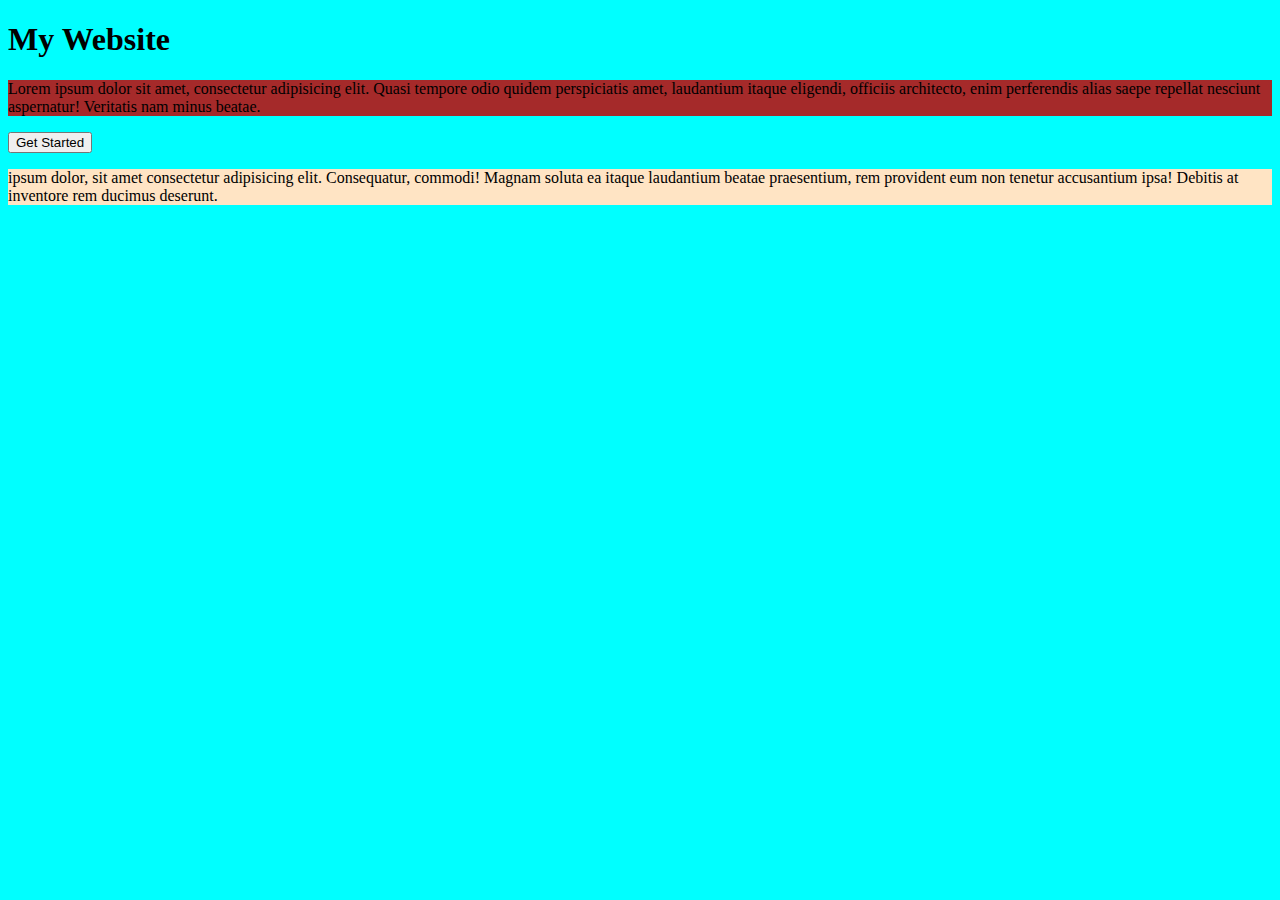
<file: index.html>
<!DOCTYPE html>
<html lang="en">
  <head>
    <meta charset="UTF-8" />
    <meta name="viewport" content="width=device-width, initial-scale=1.0" />
    <title>Document</title>
    <h1>My Website</h1>
    <p>
      Lorem ipsum dolor sit amet, consectetur adipisicing elit. Quasi tempore
      odio quidem perspiciatis amet, laudantium itaque eligendi, officiis
      architecto, enim perferendis alias saepe repellat nesciunt aspernatur!
      Veritatis nam minus beatae.
    </p>
    <button>Get Started</button>

    <!-- Internal css(not recommened except for testing).Has highest priority -->
    <p style="background-color: bisque">
      ipsum dolor, sit amet consectetur adipisicing elit. Consequatur, commodi!
      Magnam soluta ea itaque laudantium beatae praesentium, rem provident eum
      non tenetur accusantium ipsa! Debitis at inventore rem ducimus deserunt.
    </p>

    <!-- Internal css(not recommended) -->
    <style>
      p {
        background-color: aqua;
      }
    </style>

    <!-- External css(recommended) -->
    <link rel="stylesheet" href="style.css" />

    <link rel="shortcut icon" href="image/favicon.ico" type="image/x-icon">

    <!-- Note-Both internal and external css have same priority.CSS has cascading nature which means execution happens from top to
    bottom and whatever is written down takes higher priority except incase of inline css.
    So in this case colour will be brown as external css is below internla css -->
  </head>
  <body></body>
</html>
</file>
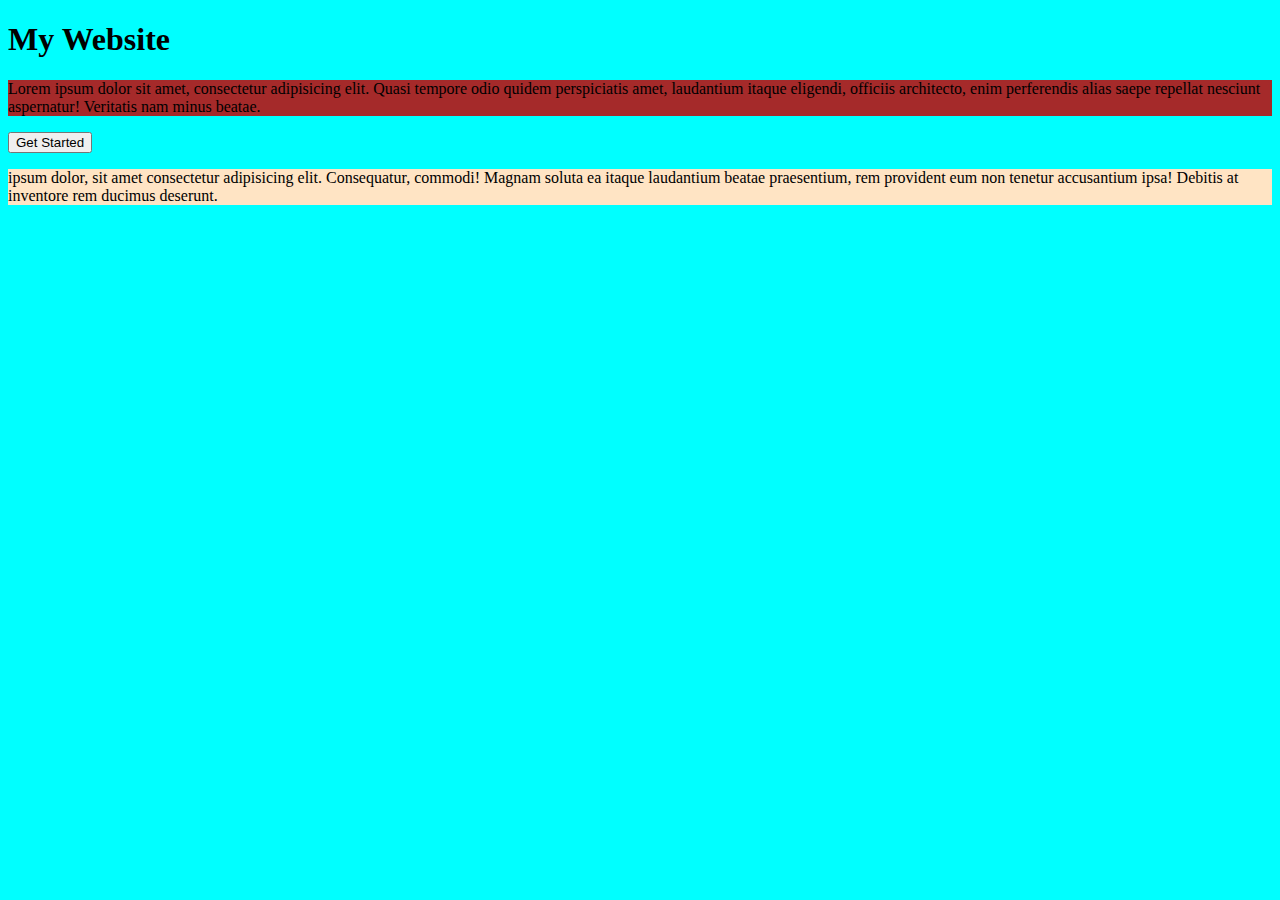
<file: 1.Introduction/index.html>
<!DOCTYPE html>
<html lang="en">
  <head>
    <meta charset="UTF-8" />
    <meta name="viewport" content="width=device-width, initial-scale=1.0" />
    <title>Document</title>
    <h1>My Website</h1>
    <p>
      Lorem ipsum dolor sit amet, consectetur adipisicing elit. Quasi tempore
      odio quidem perspiciatis amet, laudantium itaque eligendi, officiis
      architecto, enim perferendis alias saepe repellat nesciunt aspernatur!
      Veritatis nam minus beatae.
    </p>
    <button>Get Started</button>

    <!-- Inline css(not recommened except for testing) has highest priority -->
    <p style="background-color: bisque">
      ipsum dolor, sit amet consectetur adipisicing elit. Consequatur, commodi!
      Magnam soluta ea itaque laudantium beatae praesentium, rem provident eum
      non tenetur accusantium ipsa! Debitis at inventore rem ducimus deserunt.
    </p>

    <!-- Internal css(not recommended) -->
    <style>
      p {
        background-color: aqua;
      }
    </style>

    <!-- External css(recommended) -->
    <link rel="stylesheet" href="style.css" />

    <link rel="shortcut icon" href="image/favicon.ico" type="image/x-icon">

    <!-- Note-Both internal and external css have same priority.CSS has cascading nature which means execution happens from top to
    bottom and whatever is written down takes higher priority except incase of inline css.
    So in this case colour will be brown as external css is below internla css -->
  </head>
  <body></body>
</html>
</file>
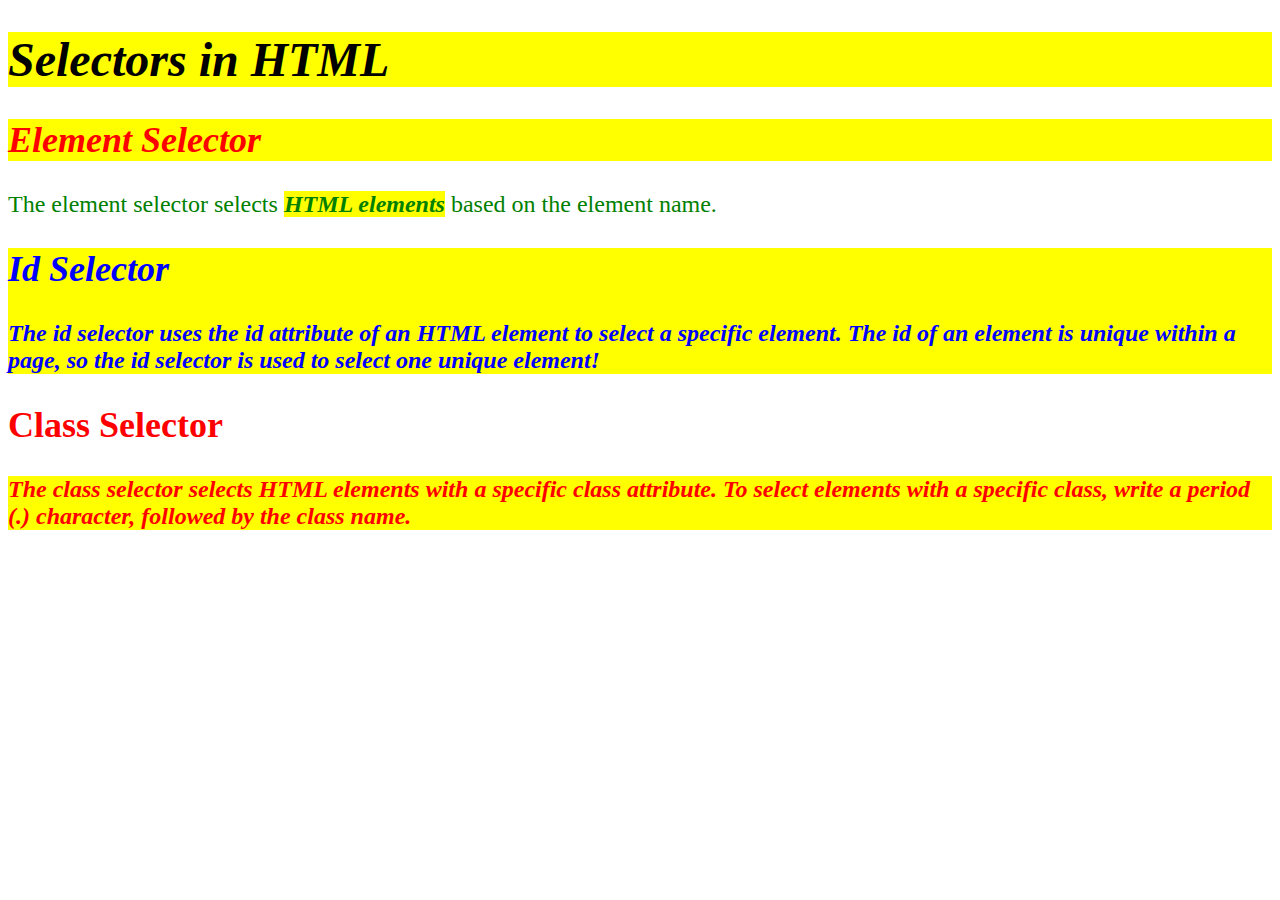
<file: 2.Selectors/index.html>
<!DOCTYPE html>
<html lang="en">
  <head>
    <meta charset="UTF-8" />
    <meta http-equiv="X-UA-Compatible" content="IE=edge" />
    <meta name="viewport" content="width=device-width, initial-scale=1.0" />
    <title>Selectors in HTML</title>

    <link rel="stylesheet" href="style.css" />
  </head>
  <body>
    <header>
      <h1 class="highlight">Selectors in HTML</h1>
    </header>
    <main>
      <article id="first">
        <h2 class="highlight">Element Selector</h2>
        <p>
          The element selector selects
          <span class="highlight">HTML elements</span> based on the element
          name.
        </p>
      </article>

      <!-- Because #(id) has higher priority than class,
         red colour is seen and as blue is mentioned later
         so red is overriden to blue(cascading) -->

      <article id="second" class="purple highlight">
        <h2>Id Selector</h2>
        <p>
          The id selector uses the id attribute of an HTML element to select a
          specific element. The id of an element is unique within a page, so the
          id selector is used to select one unique element!
        </p>
      </article>

      <!-- Because #(id) has higher priority than class,
         red colour is seen -->

      <article id="third" class="purple">
        <h2>Class Selector</h2>
        <p class="highlight">
          The class selector selects HTML elements with a specific class
          attribute. To select elements with a specific class, write a period
          (.) character, followed by the class name.
        </p>
      </article>
    </main>
  </body>
</html>
</file>
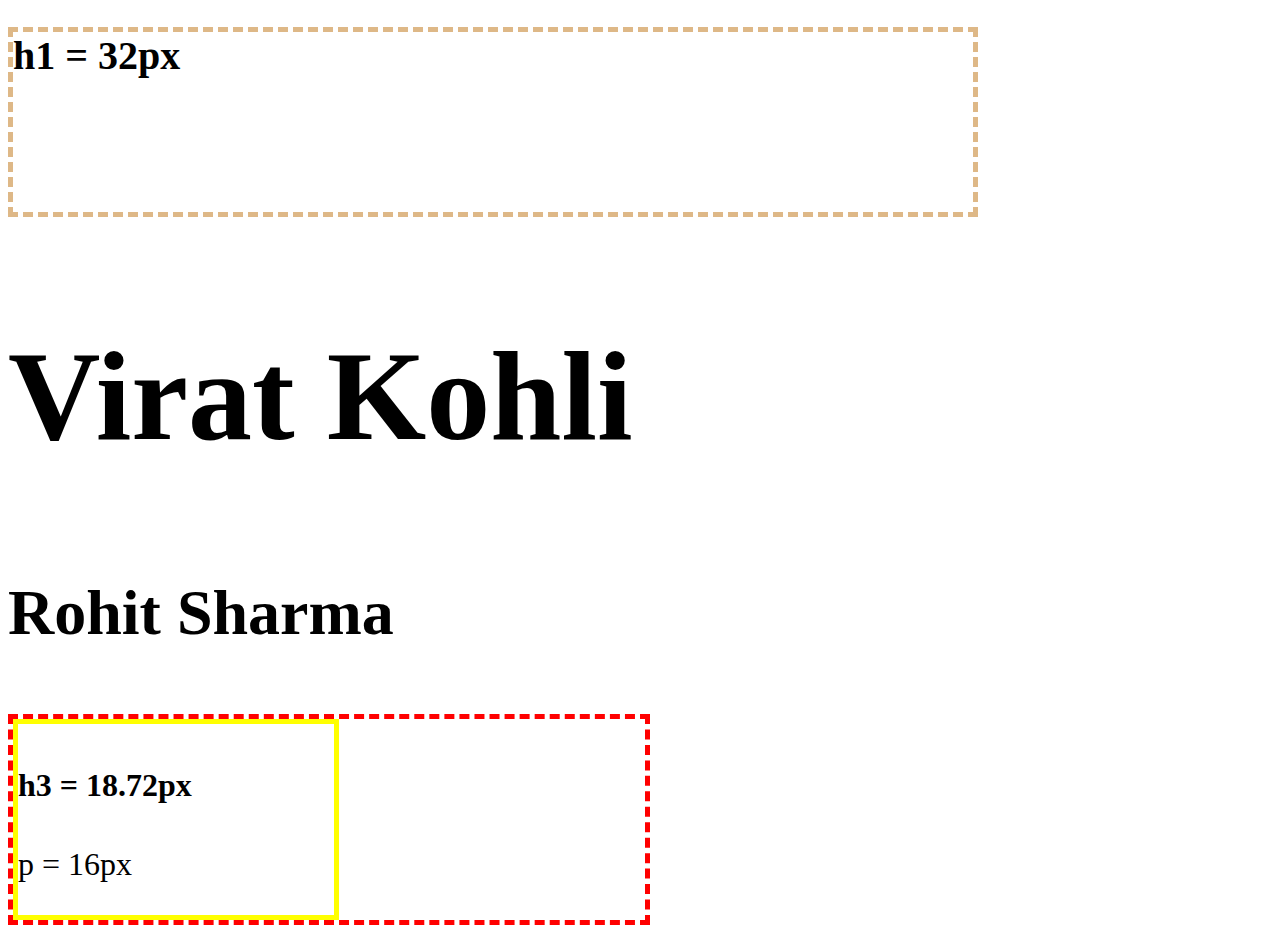
<file: 3.Units/index.html>
<!DOCTYPE html>
<html lang="en">
<head>
    <meta charset="UTF-8">
    <meta http-equiv="X-UA-Compatible" content="IE=edge">
    <meta name="viewport" content="width=device-width, initial-scale=1.0">
    <title>Units in CSS</title>

    <link rel="stylesheet" href="style.css">
</head>
<body>

    <header>
        <h1>h1 = 32px</h1>
        <h2>Virat Kohli</h2>
        <h3>Rohit Sharma</h3>
    </header>
    <main>
        <section>
            <h4>h3 = 18.72px</h2>
            <p>p = 16px</p>
        </section>
    </main>

</body>
</html>
</file>
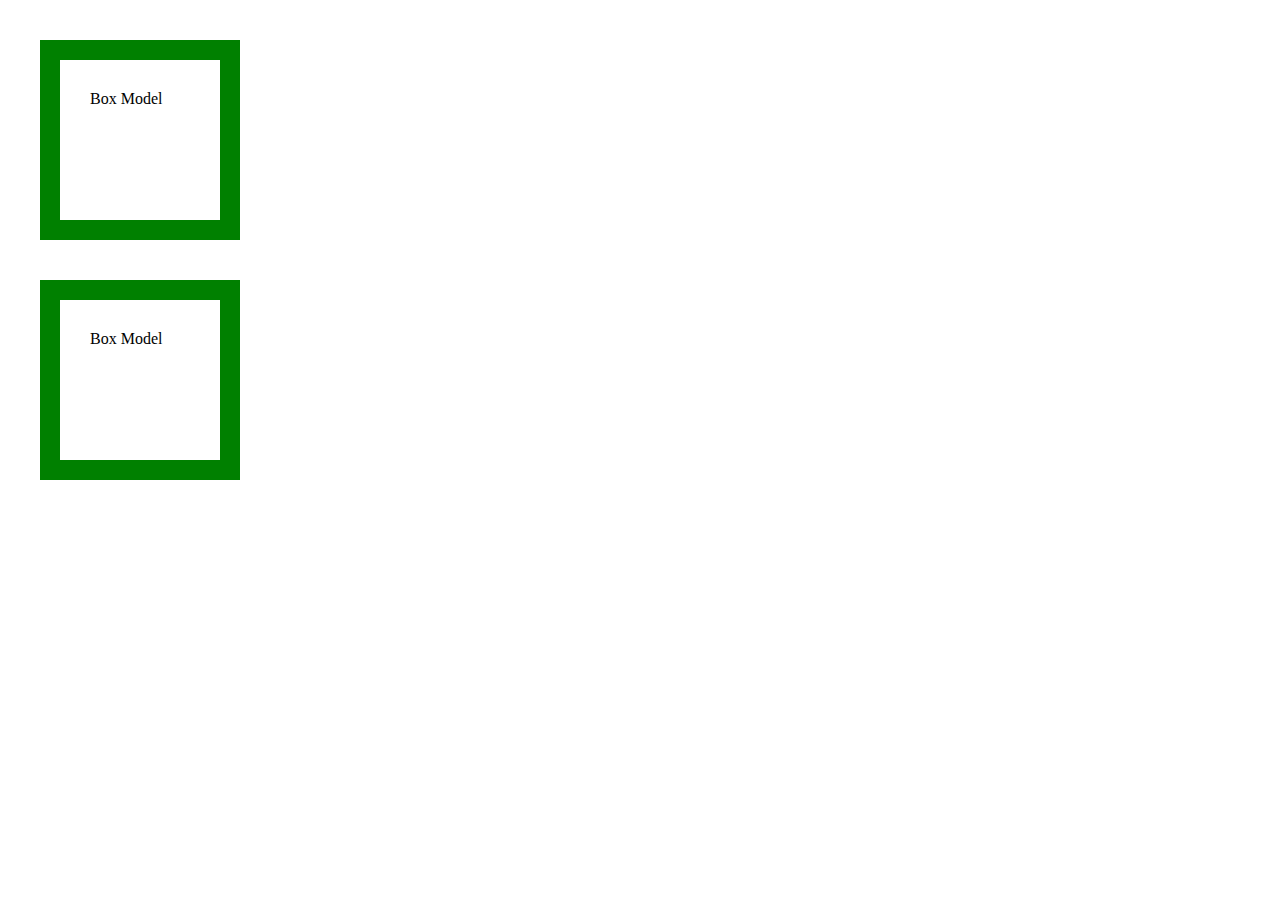
<file: 4.Box Model/index.html>
<!DOCTYPE html>
<html lang="en">
  <head>
    <meta charset="UTF-8" />
    <meta name="viewport" content="width=device-width, initial-scale=1.0" />
    <title>Document</title>
    <link rel="stylesheet" href="style.css" />
  </head>
  <body>
    <div class="box">Box Model</div> 
    <div class="box">Box Model</div>

    <!-- The separation between two divs is due to the margin declared -->
    <!-- div tag is a pure container for adding styling -->
  </body>
</html>
</file>
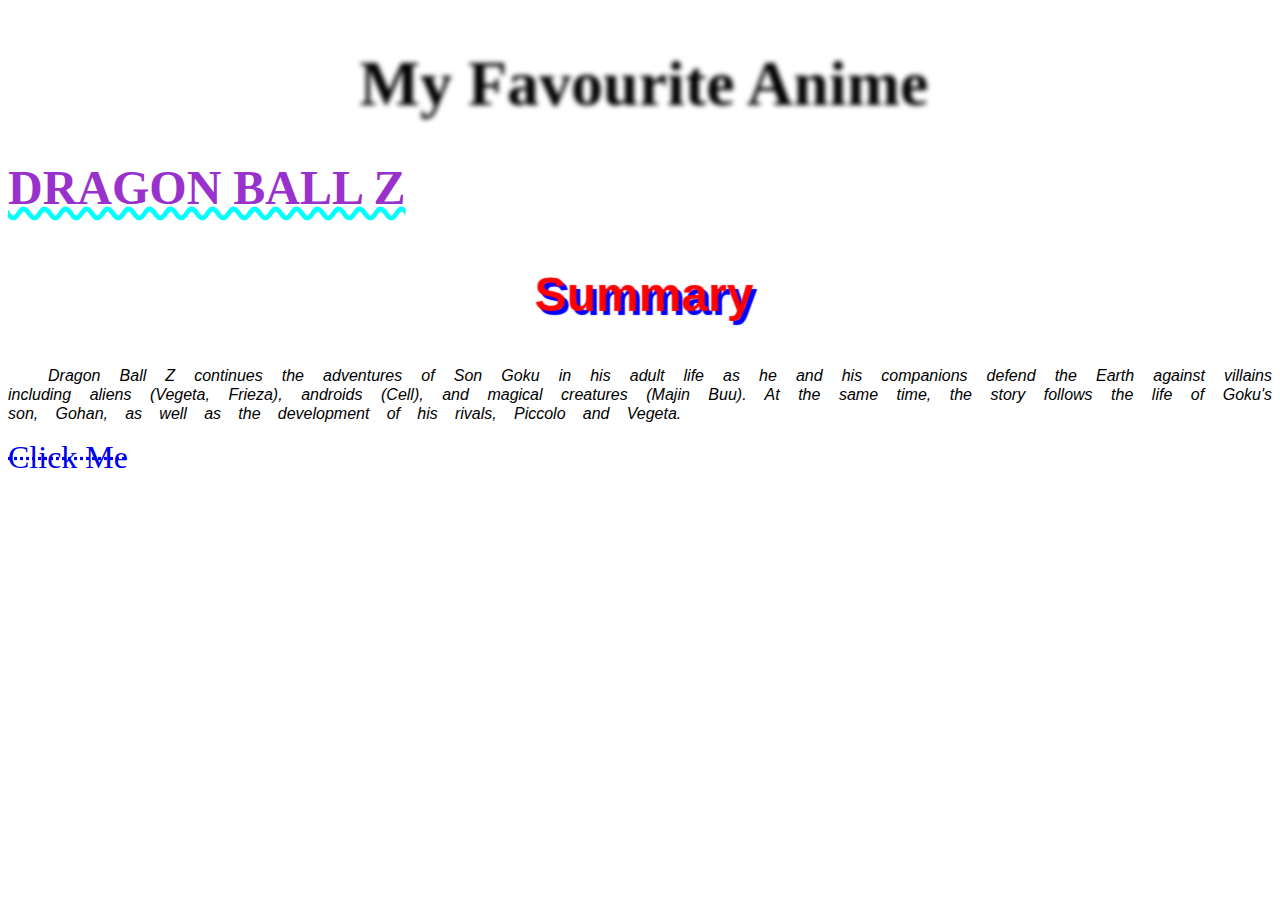
<file: 5.Text and Fonts/index.html>
<!DOCTYPE html>
<html lang="en">
  <head>
    <meta charset="UTF-8" />
    <meta http-equiv="X-UA-Compatible" content="IE=edge" />
    <meta name="viewport" content="width=device-width, initial-scale=1.0" />
    <title>Text And Font</title>

    <link rel="stylesheet" href="style.css" />
  </head>
  <body>
    <h1>My favourite anime</h1>
    <h2>Dragon Ball Z</h2>
    <h3>Summary</h3>
    <p>
      Dragon Ball Z continues the adventures of Son Goku in his adult life as he
      and his companions defend the Earth against villains including aliens
      (Vegeta, Frieza), androids (Cell), and magical creatures (Majin Buu). At
      the same time, the story follows the life of Goku's son, Gohan, as well as
      the development of his rivals, Piccolo and Vegeta.
    </p>
    <a href="#">Click Me</a>
  </body>
</html>
</file>
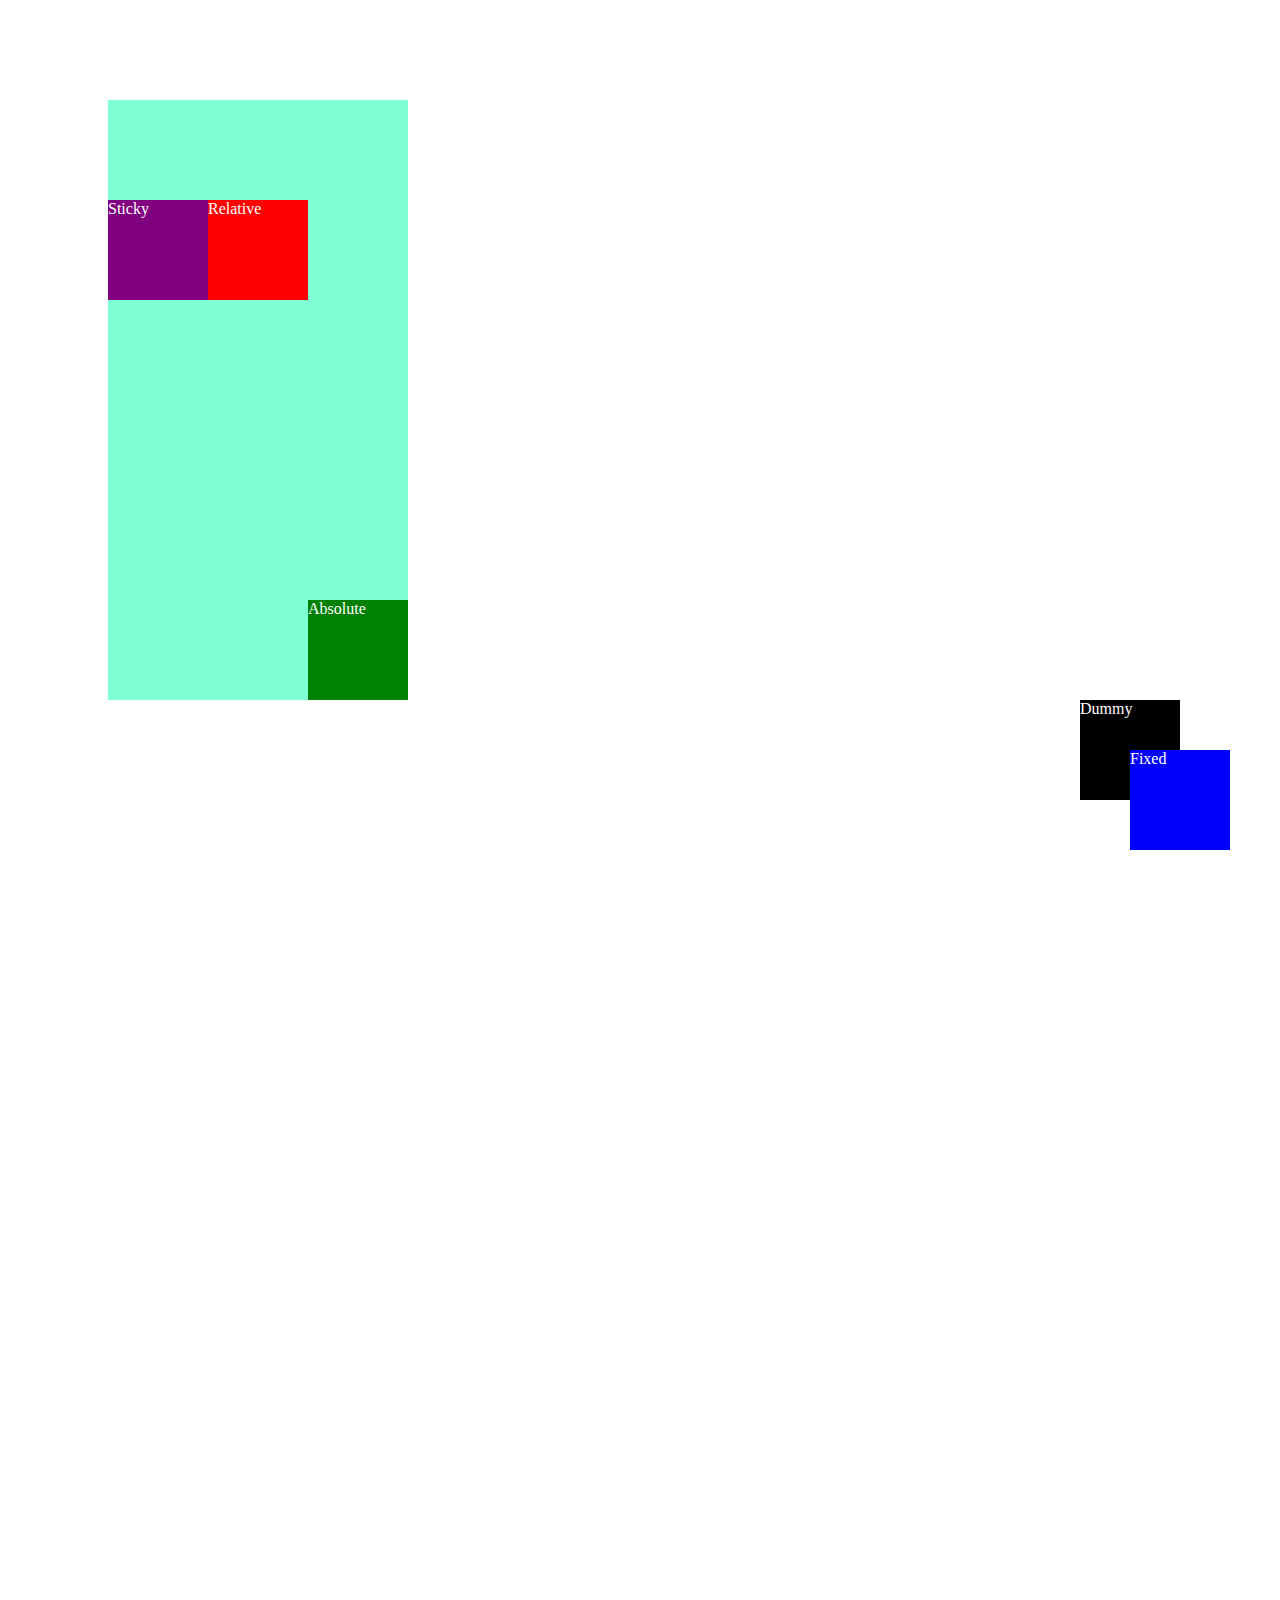
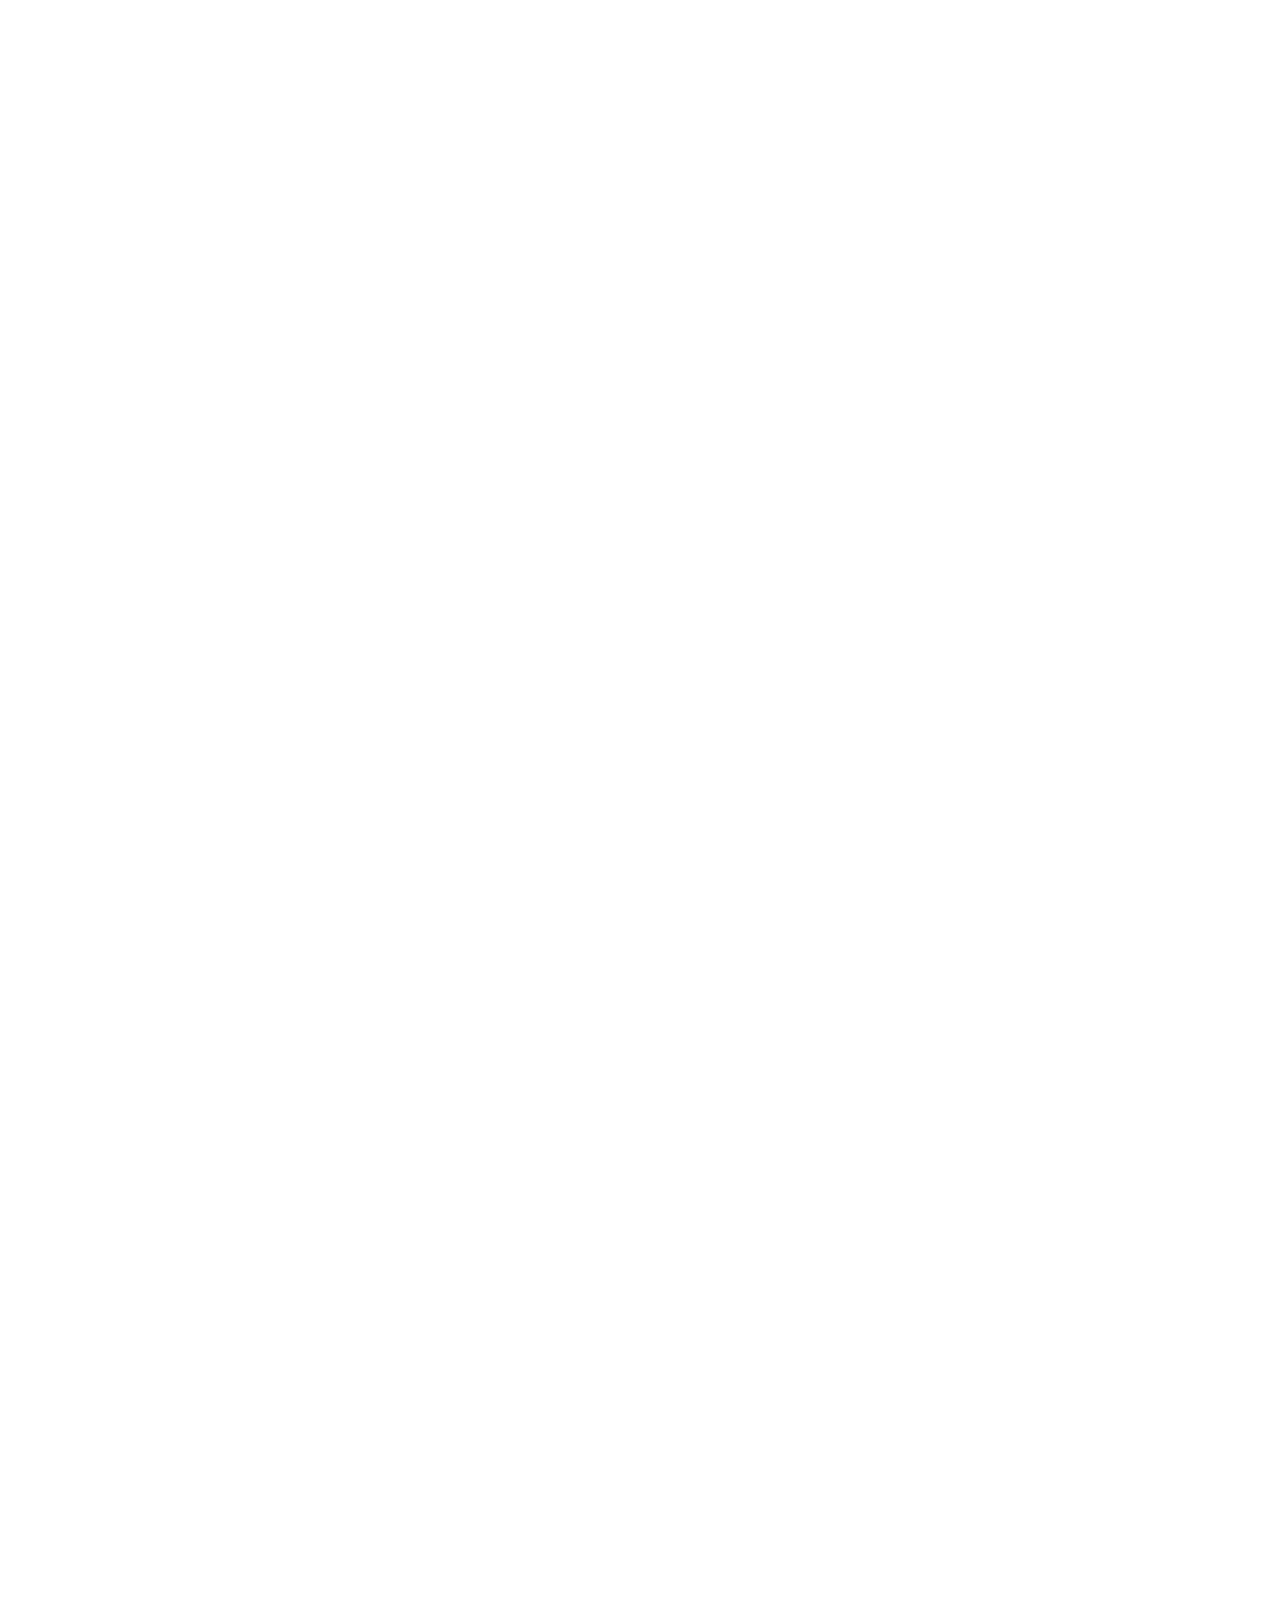
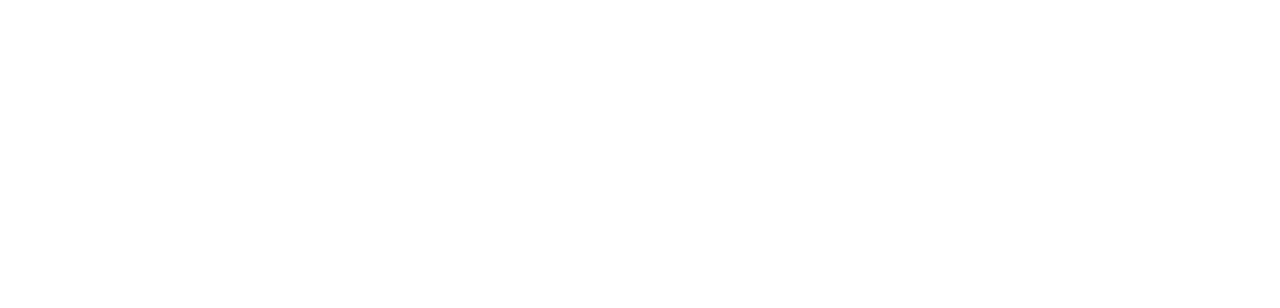
<file: 7.Position Property/index.html>
<!DOCTYPE html>
<html lang="en">
<head>
    <meta charset="UTF-8">
    <meta http-equiv="X-UA-Compatible" content="IE=edge">
    <meta name="viewport" content="width=device-width, initial-scale=1.0">
    <title>Position in CSS</title>

    <link rel="stylesheet" href="style.css">
</head>
<body>

    <div class="container">
        <div class="box red">Relative</div>
        <div class="box green">Absolute</div>
        <div class="box blue">Fixed</div>
        <div class="box purple">Sticky</div>
        <div class="box dummy">Dummy</div>
    </div>

    <div class="spacer"></div>

</body>
</html>
</file>
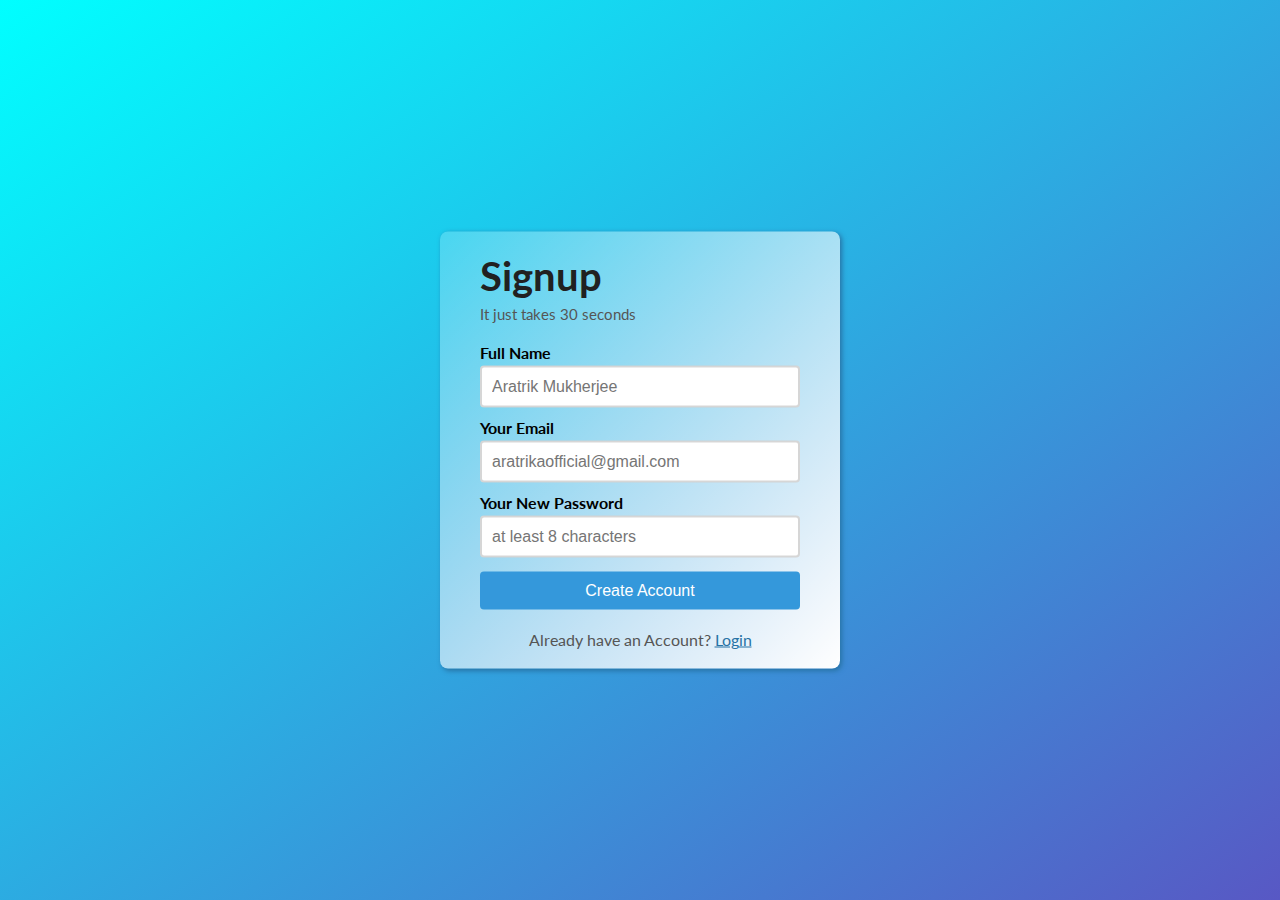
<file: 9.Signup Page/index.html>
<!DOCTYPE html>
<html lang="en">
  <head>
    <meta charset="UTF-8" />
    <meta http-equiv="X-UA-Compatible" content="IE=edge" />
    <meta name="viewport" content="width=device-width, initial-scale=1.0" />
    <title>Signup</title>
    <link rel="stylesheet" href="style.css" />
  </head>
  <body>
    <div class="outer-box">
      <div class="inner-box">
        <header class="signup-header">
          <h1>Signup</h1>
          <p>It just takes 30 seconds</p>
        </header>
        <main class="signup-body">
          <form action="#">
            <p>
              <label for="fullname">Full Name</label>
              <input
                type="text"
                id="fullname"
                placeholder="Aratrik Mukherjee"
                required 
              />
              <!-- Required means mandatory field -->
            </p>
            <p>
              <label for="email">Your Email</label>
              <input
                type="email"
                id="email"
                placeholder="aratrikaofficial@gmail.com"
                required 
              />
            </p>
            <p>
              <label for="password">Your New Password</label>
              <input
                type="password"
                id="password"
                placeholder="at least 8 characters"
                required
              />
            </p>
            <p>
              <input type="submit" id="submit" value="Create Account" />
            </p>
          </form>
        </main>

        <footer class="signup-footer">
          <p>Already have an Account? <a href="#">Login</a></p>
        </footer>
      </div>
    </div>
  </body>
</html>
</file>
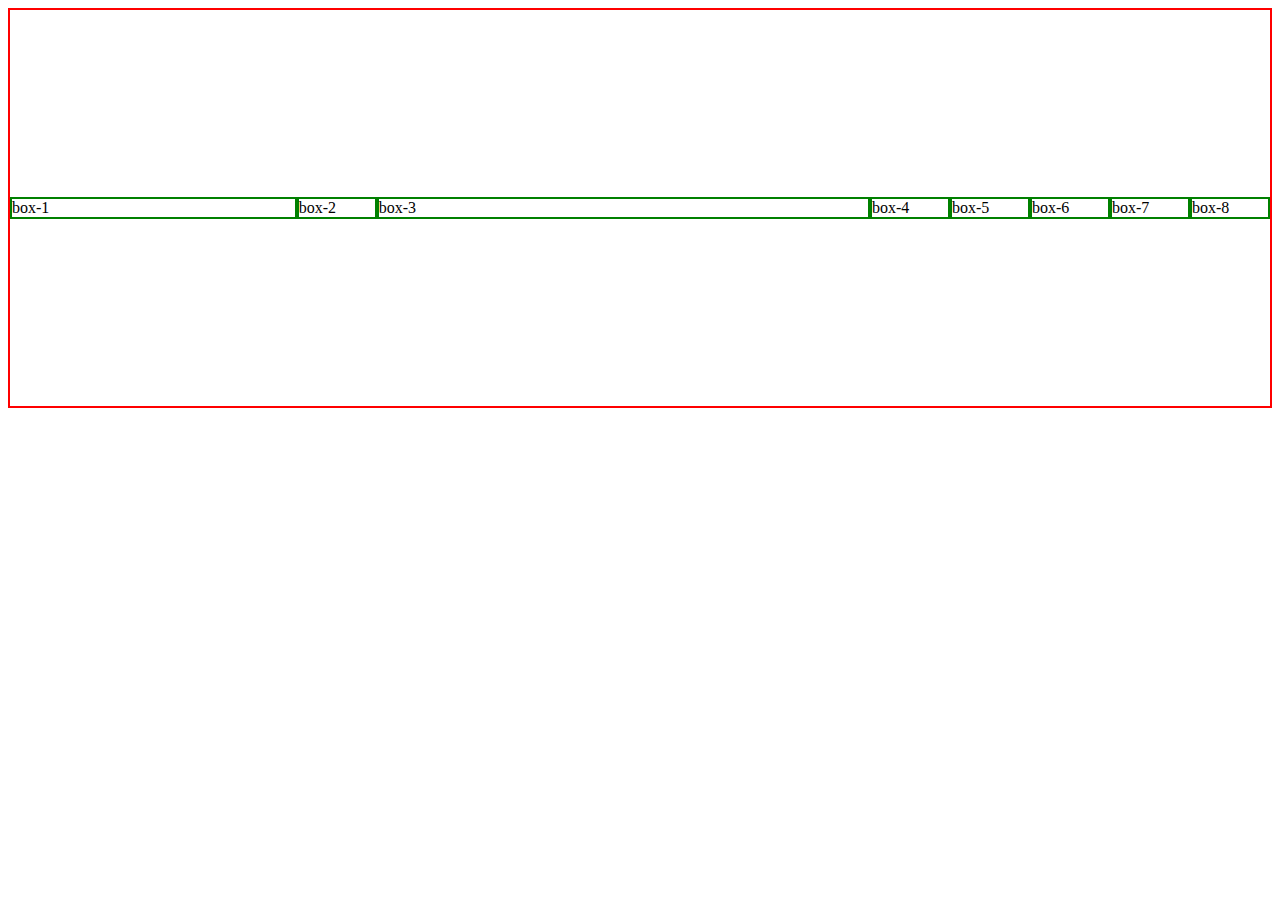
<file: A.Flexbox/index.html>
<!DOCTYPE html>
<html lang="en">
<head>
    <meta charset="UTF-8">
    <meta http-equiv="X-UA-Compatible" content="IE=edge">
    <meta name="viewport" content="width=device-width, initial-scale=1.0">
    <title>Flexbox</title>
    <link rel="stylesheet" href="style.css">
</head>
<body>

    <div class="container">
        <div class="box" id="box-1">box-1</div>
        <div class="box" id="box-2">box-2</div>
        <div class="box" id="box-3">box-3</div>
        <div class="box" id="box-4">box-4</div>
        <div class="box" id="box-5">box-5</div>
        <div class="box" id="box-6">box-6</div>
        <div class="box" id="box-7">box-7</div>
        <div class="box" id="box-8">box-8</div>
    </div>
    
</body>
</html>
</file>
<file: style.css>
p{
    background-color: brown;
    font-family:cursive
}
body{
    background-color: aqua;
}
</file>
<file: 1.Introduction/style.css>
p{
    background-color: brown;
    font-family:cursive
}
body{
    background-color: aqua;
}
</file>
<file: 2.Selectors/style.css>
/* Types of Selectors in css
1)ID selector[ID of an element is unique within a page] 

2)Class Selector(Dont repeat yourself)[One element can have multiple classes] 

3)Element Selector ......Classes are given within tags.Example with span and header tag

4)Universal Selector[Style applied to all elements.Highest priority i.e cascading effect not applicable]

5)Grouping Selector[for grouping to ensure DRY is maintained]

6)Nested Selector[For changing font of particular paragraph inside a particular article]
7)Pseudo selector[For example hover]*/

/* Examples */

/* Universal selector-Applied to all elements of page */
* {
  font-family: fantasy;
}

/* Element selector */
body {
  font-size: 24px;
}

/* Pseudo Selector(Hover) */
p:hover {
  font-family: monospace;
}

/* Nesting Selector(Paragraph isndie Article with id first has been changed to green colour) */
#first > p {
  color: green;
}

/* ID selector(access with #).The code snippet below is example of grouping selector also
First,second and third have been grouoed together*/

#first,
#second,
#third {
  color: red;
}

#second {
  color: blue;
}

.purple {
  color: purple;
  /* font-family: monospace; */
}

.highlight {
  background-color: yellow;
  font-weight: bolder;
  font-style: italic;
}

/* Note-This specificity order is followed incase of selectors(ICE RULE)
Id(#) > Class(.) > Element */

/* Some Points
1)Use class selectors instead of id selectors in CSS
2)!important rule(!important is used to give highest priority ireespective of any priority assigned).It should almost never be used */
</file>
<file: 3.Units/style.css>
main {
  border: 5px dashed red;
  width: 50%;
}
/* width:50% means 50% width of the parent of main i.e body
px is absolute
percentage,em,rem,vw and vh are relative */

body {
  font-size: 2em;
}
header {
  font-size: 2em;
}

section {
  border: 5px solid yellow;
  width: 50%;
}

h1 {
  font-size: 40px; /*By default font size is in em and different for different tags 
     px shows same size irrespective of font size set by user(absolute).
     Visually impaired people change browser settings to make websites visible.But if font size is in px it will show same size
     in any browser(whether settings changed or not)*/
  border: 5px dashed burlywood;
  width: 75vw; /*view width(wrt device width)*/
  height: 20vh; /*view height(device height)*/
}
h2 {
  font-size: 2em;
}

h3 {
  font-size: 4rem;
}

/* em works with respect to parent. h2 2 em means 8 em in this case. 2em(for h2)*2em(for header)*2em
(for body)*1em(for html by default as not mentioned) */

/* as em is wrt to parent, rem should bes used.rem is wrt root(i.e html tag) and we never chnage font size of html tag(root)
although we can.If we do, in that case rem will also act like em */

/*both em and rem are relative(changes size according to user's browser settings) */

/* BEST PRACTICES */

/* 1) Always use rem as it is relative and does not depend on parent size */

/* 2)Always define the font sizes at the beginning and do not change them throughout the code unless absolutely necessary. */

/* 3)It makes sense to use px for borders as we want it to look the same irrespective of user's settings */

/* 4)vw and vh are also not used although they adjust font sizes with respect to screen dimensions of the device.
Insted we use media queries */
</file>
<file: 4.Box Model/style.css>
/* All elements in html are in the form of a box. Content,padding,border,margin from inside to outside */

.box {
  border: 20px solid green;
  width: 200px;
  height: 200px;
  padding: 30px; /*padding to separate content from border.All 4 sides 40 px*/
  /* if padding:40px 30 px 20px 10 px- then in clockwise manner( top reight bottom left)*/
  /*if padding:40px 30px- then top and bottom 40px , left right 30px*/
  /*if padding:40px 30px 10px- then top 40px , left and right 30px , bottom 10px*/

  margin: 40px; /*used to separate elements.In this case border div will be separated from its parent(i.e body)*/
  /*by default body has some margin.We prefer to set margin and padding of every element as zero by using universal
    seclector.This is done to ensure we have more control over styling*/
}
* {
  padding: 0;
  margin: 0;
  box-sizing: border-box;
}

/* When we mention width:200 px, box width is not 200px.Content width is 200px.The box width is 20(border width)+
30(padding)+200(content)+30(padding)+20(border width). Margin is not included in box width. This means that the box has
dimensions of 300*300. If we want the box to be of 200*200, we use box sizing.

Box sizing: border box means that our box will have a total width of 200(ie. 200*200).This is done to ensure more control
and to maintain uniformity.In this case padding and border width remain same but the content shrinks.The new box dimesnions are
20(border width)+30(padding)+100(content)+30(padding)+20(border width).Thus box dimensions are 200*200. */
</file>
<file: 5.Text and Fonts/style.css>
h1 {
  text-align: center;
  font-size: 4rem;
  text-transform: capitalize; /* for capitalizing first letter of each word*/
  color:transparent; /*this removes the original black color of the font, so now we will have only black shadow(and no colour)*/
  text-shadow: 4px 4px 5px black;/*4px horizontal , 4px vertical , 5px blur radius.Normally shadow is applied to black
  (i.e default) color.But we can remove it using transparent.In order to make something blur, we make colour transparent
  and apply shadow*/
}

h2 {
  font-size: 3rem;
  color: darkorchid;
  text-transform: uppercase;
  text-decoration-line: underline;
  text-decoration-style: wavy;
  text-decoration-color: aqua;
}
h3{
  color: transparent;
  text-shadow: 4px 4px 1px red,8px 8px 1px blue; /*double shadow,very stylish effect*/
  font-size: 3rem;
  font-family: Verdana, Geneva, Tahoma, sans-serif;
  text-align: center;
}
a {
  /* anchor tag has text-decoration line: underline by default; */
  font-size: 2rem;
  text-decoration-line: line-through;
  text-decoration-style: dotted;
}
p {
  font-family: Verdana, Geneva, Tahoma, sans-serif; /*Fonts are separated by commas as fallback options.
  For example if verdana is not available in browser then geneva, then tahoma and so on.
  Verdana is my favourite font */
  text-align: justify;
  text-indent: 40px; /*indenting first letter of first line only*/
  line-height: 1.2rem; /*improves readability*/
  word-spacing: 0.8rem; /*negative word spacing means words will coincide*/
  font-weight: 500; /*for boldness of font*/
  font-style: italic;
}
</file>
<file: 7.Position Property/style.css>
/* By default all the positions are static */

/*CSS Positions-1)Static 2)Absolute 3)Relative 4)Sticky 5)Fixed*/

body {
  color: white;
}

.container {
  width: 300px;
  height: 600px;
  margin: 100px;
  background-color: aquamarine;
  position: relative;
}

.box {
  width: 100px;
  height: 100px;
}

.red {
  position: relative; /*Relative to parent(i.e container) */
  background-color: red;
  top: 100px; /*100 px down from top of box , not of page */
  left: 100px; /*100 px right from left of box , not of page */
  /*negative values can also be defined.For example bottom -50px is same as top 50px*/
}

.green {
  background-color: green;
  position: absolute; /*absolute is relative to the parent who has relative property.If no such parent,then absolute 
  is relative to the root(html page).Here we have conatiner position relative.So it is relative to conatiner.*/
  bottom: 0;
  right: 0;
}

.blue {
  background-color: blue;
  position: fixed; /*Always fixed wrt conatiner(it still has container's margin).
  Does not move.Can be used to make navbars which do not move.
  To make navbars, give top:0,left:0 and width 100% and a background colour*/
  bottom: 50px;
  right: 50px;
  z-index: 2; /*z-index shows which will be visible to the user(i.e which will be towards the user).
  Higher z-index means towards the user*/
}

.purple {
  background-color: purple;
  position: sticky; /*sticky wrt parent(container).Keeps going down till parent is reached, then goes up*/
  top: 50px;
}

.dummy {
  background-color: black;
  position: fixed;
  bottom: 100px;
  right: 100px;
  z-index: 1;
}

/*Spacer is used for creating some white space*/

.spacer {
  height: 300vh;
}
</file>
<file: 9.Signup Page/style.css>
@import url("https://fonts.googleapis.com/css2?family=Lato:wght@400;700&family=Silkscreen&display=swap");
/*importing font lato*/

* {
  margin: 0;
  padding: 0;
  box-sizing: border-box;
}

body {
  font-family: "Lato", sans-serif;
}

.outer-box {
  width: 100vw;
  height: 100vh;
  background: linear-gradient(to top left, rgb(88, 88, 196),aqua); /*from bottom right to top left.Changed shade of blue*/
}

.inner-box {
  width: 400px;
  margin: 0 auto; /*inner box in centre*/
  /* Position relative, top 50% and transform translateY(-50%) is a technique to vertically align and centre */
  position: relative;
  top: 50%;
  transform: translateY(-50%);
  padding: 20px 40px;
  background: linear-gradient(to top left, #ffffffff, #ffffff33);
  border-radius: 8px;
  box-shadow: 2px 2px 5px #2773a5;
}

.signup-header h1 {
  font-size: 2.5rem;
  color: #212121;
}

.signup-header p {
  font-size: 0.95rem;
  color: #555;
  margin-top: 5px;
}

.signup-body {
  margin: 20px 0;
}

.signup-body p {
  margin: 10px 0;
}

.signup-body p label {
  display: block;
  font-weight: bold;
}

.signup-body p input {
  width: 100%;
  padding: 10px;
  border: 2px solid #cccc;
  border-radius: 4px;
  font-size: 1rem;
  margin-top: 4px;
}

.signup-body p input[type="submit"]/*This is only for input type submit*/ {
  background-color: #3498db;
  border: none;
  color: white;
  cursor: pointer;
}

.signup-body p input[type="submit"]:hover {
  background-color: #2773a5;
}

.signup-footer p {
  color: #555;
  text-align: center;
}

.signup-footer p a {
  color: #2773a5;
}
</file>
<file: A.Flexbox/style.css>
/*Flex has conatiner and children.

By default flex is done to main axis(horizontal).If we want to flex in cross axis then we need to change
flex direction:column. By default flex direction is row*/

/*Flex Container properties- 1)flex direction  2)flex-wrap  3)flex-flow  4)justify-content  5)align-items  6)align-content*/

/*Flex Child properties- 1)order  2)flex-grow  3)flex-shrink  4)flex-basis  5)flex  6)align-self*/

* {
  box-sizing: border-box;
}

.container {
  height: 400px;
  border: 2px solid red;
  display: flex;
  /* flex-direction: row-reverse; boxes filled from right to left */

  /* flex-direction: column-reverse; boxes filled from bottom to top */

  /* flex-direction: column;  Flex in cross-axis*/

  /* flex-wrap: wrap; Whenever page shrinked,boxes wrap(i.e align themselves by moving to next line)*/

  /* flex-wrap: wrap-reverse; boxes wrap in reverse order. */

  /* gap: 10px; Gap between boxes only.If margin then gap also between border and first box
    row and column gap both 10px.gap is shorthand for row and col gap*/

  /* row-gap: 10px;

    column-gap: 20px; */

  flex-flow: wrap row; /*shorthand for wrap and direction. flex wrap:wrap and flex direction:row*/

  /*justify content is used for centering about main axis*/

  justify-content: space-around; /*equal space on left and right of each box.
    When shrinked first space shrinks,then boxes.No blank spaces left.*/

  /*justify-content: space-between; equal space between boxes but no space on left and right of border*/

  /* justify-content: flex-end; All boxes aligned to right*/

  /* justify-content: flex-start; All boxes aligned to left */

  /* justify-content: center; Boxes in centre.Space around and centre cant go together.
    If you want equal spaces and centre alignment then use gap and not space around*/

  /* align-items: used for centering along cross axis*/
  align-items: center;

  /*To centre a div within a div we make parent conatiner display:flex and define justify-content:centre 
    and align-items:centre*/
  align-content: space-evenly; /*equal spacing between rows when shrinked*/

  /*Most important are display:flex and all values of justify-content and align-items*/
}

.box {
  border: 2px solid green;
  width: 80px;
  /*flex-basis: 25%.This ensures that all the 8 boxes are divided into 2 lines(4 each) instead of 1 line.[25%*4=100& for each line];
  To make boxes appear in 2 lines we use flex-basis,inlcude wrap,inlcude box sizing:border box and remove gap*/
}

#box-1 {
  /* order: 1. by default all boxes have order 0.Order 1 means box-1 will go to end.Box having highest order will be seen at end*/
  flex-grow: 1; /*box 1 will grow.It will be bigger than all the boxes except box-3.The moment it goes below 80px, it starts to wrap.
    By default flex-grow has value 0.*/

  /*flex-grow makes space around property useless as it increase size of boxes.
    If we ant to use flex-grow with that we have to use gap*/
}

#box-3 {
  flex-grow: 2; /*Box-3 grows double compared to box-1*/
}

#box-4 {
  flex-shrink: 3; /*By default flex-shrink has value 1(unlike 0 incase of flex-grow).
    box 4 will shrink first but only if not wrapped.Here it is wrapped so no change.Then box 5 will shrink*/
}

#box-5 {
  flex-shrink:2;
  /* flex-basis: 200px; It is used to determine initial width about main axis.It is different from flex-grow as it makes the box
  bigger initially and on expanding the box with flex-basis does not grow first but the box with flex-grow does.*/
}

#box-7{
    /*flex:0 0 200px. flex is shorthand for flex-grow,flex-shrink and flex-basis. flex:0 0 200px means no shrink,growth but initial
    width will be 200px about main axis*/
}

#box-8{
    /*align-self: stretch; Only box 8 will stretch along the cross(vertical axis)Here there will be no change as we have defined
    wrap which will make align-self useless*/
}
</file>
